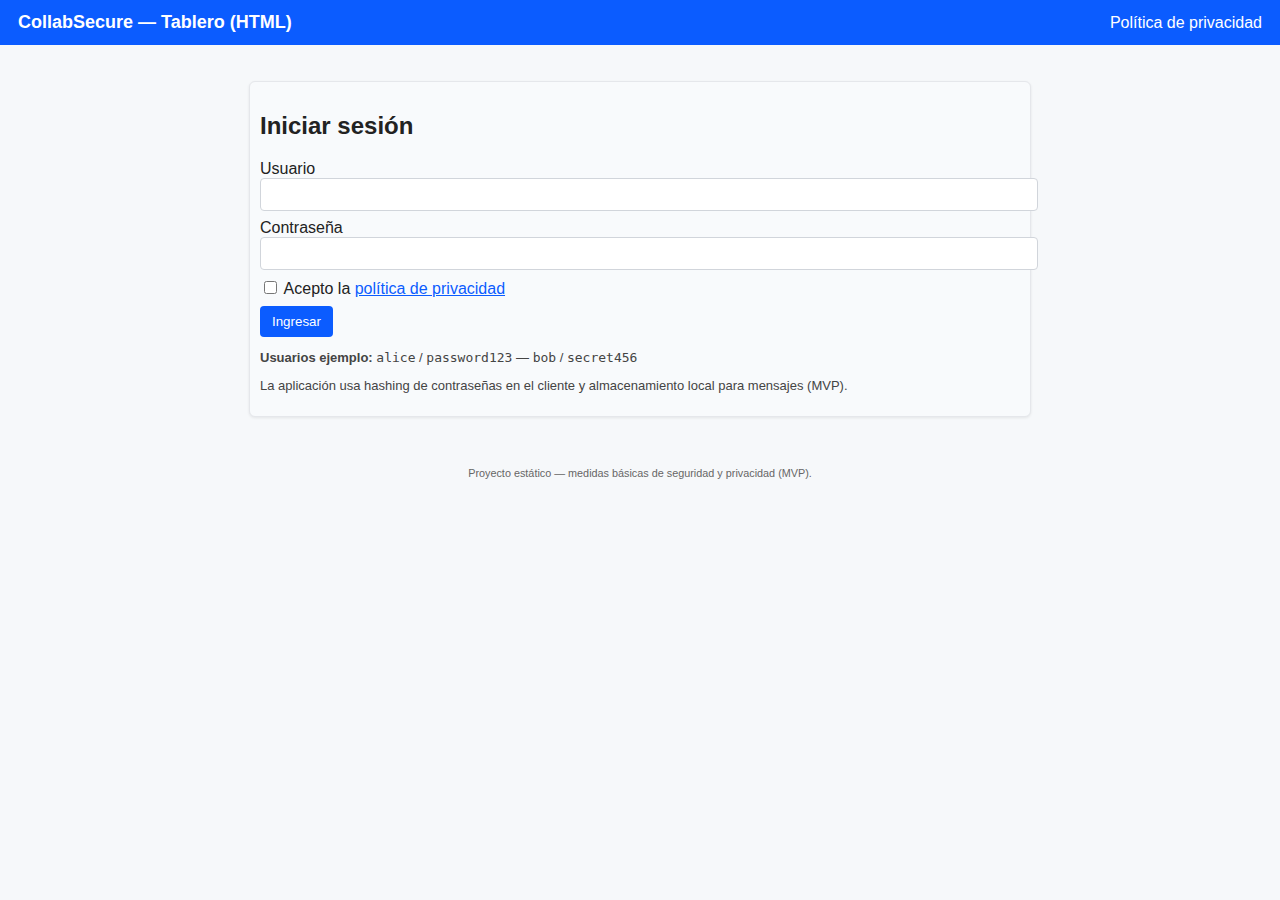
<file: index.html>
<!doctype html>
<html lang="es">
  <head>
    <meta charset="utf-8" />
    <meta name="viewport" content="width=device-width, initial-scale=1" />
    <title>CollabSecure — MVP (HTML)</title>
    <link rel="stylesheet" href="style.css">
  </head>
  <body>
    <header>
      <h1>CollabSecure — Tablero (HTML)</h1>
      <nav>
        <span id="nav-user"></span>
        <a href="privacy.html" id="nav-privacy">Política de privacidad</a>
        <a href="#" id="nav-logout" style="display:none">Cerrar sesión</a>
      </nav>
    </header>

    <main>
      <section id="login-section" class="card">
        <h2>Iniciar sesión</h2>
        <form id="login-form">
          <label>Usuario
            <input type="text" id="username" required />
          </label>
          <label>Contraseña
            <input type="password" id="password" required />
          </label>
          <label class="privacy">
            <input type="checkbox" id="accept-privacy" /> Acepto la <a href="privacy.html">política de privacidad</a>
          </label>
          <div class="actions">
            <button type="submit">Ingresar</button>
          </div>
        </form>
        <div class="hints">
          <p><strong>Usuarios ejemplo:</strong> <code>alice</code> / <code>password123</code>  —  <code>bob</code> / <code>secret456</code></p>
          <p>La aplicación usa hashing de contraseñas en el cliente y almacenamiento local para mensajes (MVP).</p>
        </div>
      </section>

      <section id="board-section" class="card" style="display:none">
        <h2>Tablero de mensajes</h2>
        <form id="post-form">
          <label>Para (usuario o "Todos")
            <input type="text" id="recipient" placeholder="Todos" />
          </label>
          <label>Mensaje
            <textarea id="content" rows="3" maxlength="500" required></textarea>
          </label>
          <div class="actions">
            <button type="submit">Enviar</button>
          </div>
        </form>

        <h3>Mensajes recientes</h3>
        <div id="messages"></div>
      </section>

      <div id="flash" class="flash" style="display:none"></div>
    </main>

    <footer>
      <small>Proyecto estático — medidas básicas de seguridad y privacidad (MVP).</small>
    </footer>

    <script src="static/js/app.js"></script>
  </body>
</html>
</file>
<file: style.css>
body{font-family:Segoe UI,Roboto,Arial,sans-serif;margin:0;padding:0;background:#f6f8fa;color:#222}
header{background:#0b5cff;color:#fff;padding:12px 18px;display:flex;justify-content:space-between;align-items:center}
header h1{font-size:18px;margin:0}
header nav a{color:#fff;margin-left:12px;text-decoration:none}
main{padding:18px}
.card{max-width:760px;margin:18px auto;background:#fff;padding:16px;border-radius:6px;box-shadow:0 1px 3px rgba(0,0,0,0.08)}
label{display:block;margin:8px 0}
input[type=text],input[type=password],textarea{width:100%;padding:8px;border:1px solid #d1d5db;border-radius:4px}
.actions{margin-top:8px}
button{background:#0b5cff;color:#fff;padding:8px 12px;border:none;border-radius:4px}
.hints{margin-top:12px;color:#444;font-size:13px}
.flash{max-width:760px;margin:8px auto;background:#fff3cd;border:1px solid #ffeeba;padding:8px;border-radius:4px}
.messages{display:flex;flex-direction:column;gap:8px}
.msg-card{background:#f8fafc;border:1px solid #e5e7eb;padding:10px;border-radius:6px;margin-bottom:8px}
.meta{font-size:13px;color:#555;display:flex;justify-content:space-between}
.content{margin-top:6px}
footer{padding:12px;text-align:center;color:#666;font-size:13px}
body{font-family:Segoe UI,Roboto,Arial,sans-serif;margin:0;padding:0;background:#f6f8fa;color:#222}
header{background:#0b5cff;color:#fff;padding:12px 18px;display:flex;justify-content:space-between;align-items:center}
header h1{font-size:18px;margin:0}
header nav a{color:#fff;margin-left:12px;text-decoration:none}
main{padding:18px}
.login, .board, .privacy-page{max-width:760px;margin:18px auto;background:#fff;padding:16px;border-radius:6px;box-shadow:0 1px 3px rgba(0,0,0,0.08)}
label{display:block;margin:8px 0}
input[type=text],input[type=password],textarea{width:100%;padding:8px;border:1px solid #d1d5db;border-radius:4px}
.actions{margin-top:8px}
button{background:#0b5cff;color:#fff;padding:8px 12px;border:none;border-radius:4px}
.flashes{list-style:none;padding:0;margin:8px 0}
.flashes li{background:#fff3cd;border:1px solid #ffeeba;padding:8px;border-radius:4px}
.messages{display:flex;flex-direction:column;gap:8px}
.card{background:#f8fafc;border:1px solid #e5e7eb;padding:10px;border-radius:6px}
.meta{font-size:13px;color:#555;display:flex;justify-content:space-between}
.content{margin-top:6px}
footer{padding:12px;text-align:center;color:#666;font-size:13px}
.hints{margin-top:12px;color:#444;font-size:13px}
.privacy a{color:#0b5cff}
</file>
